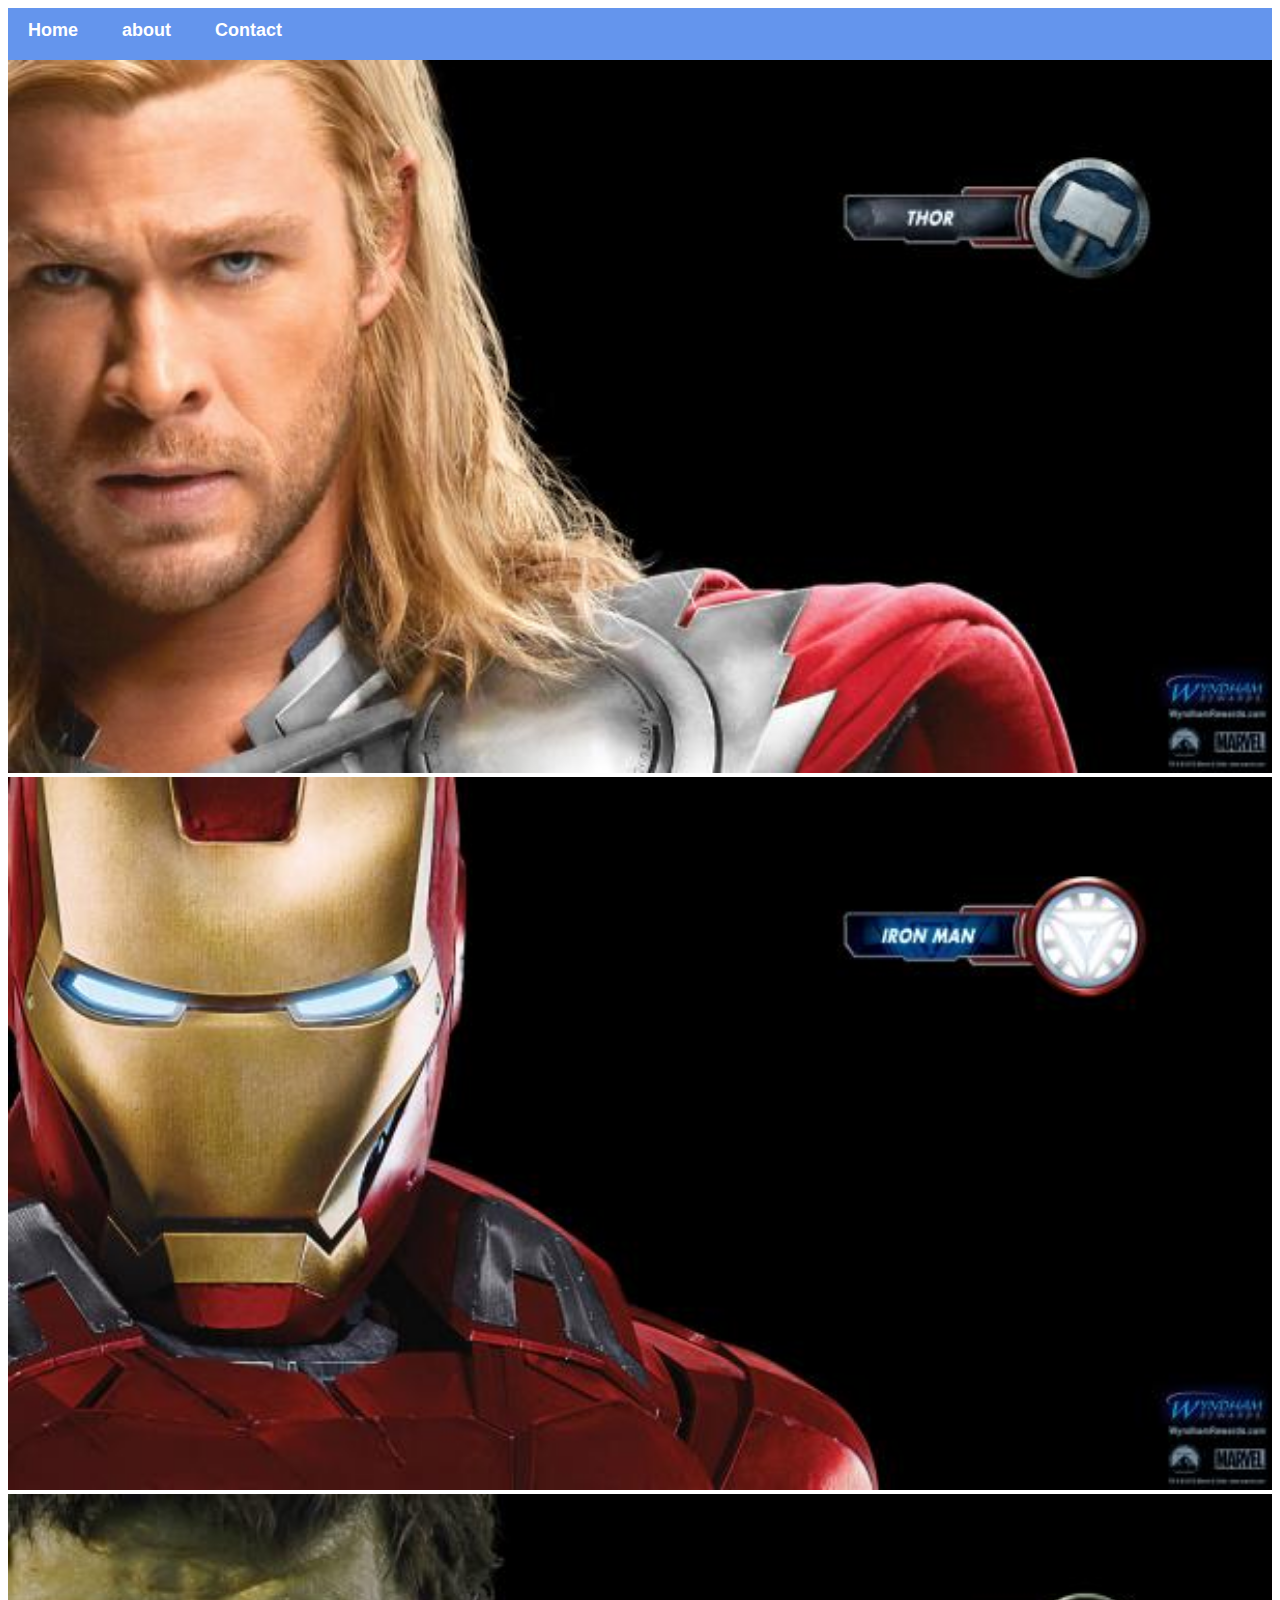
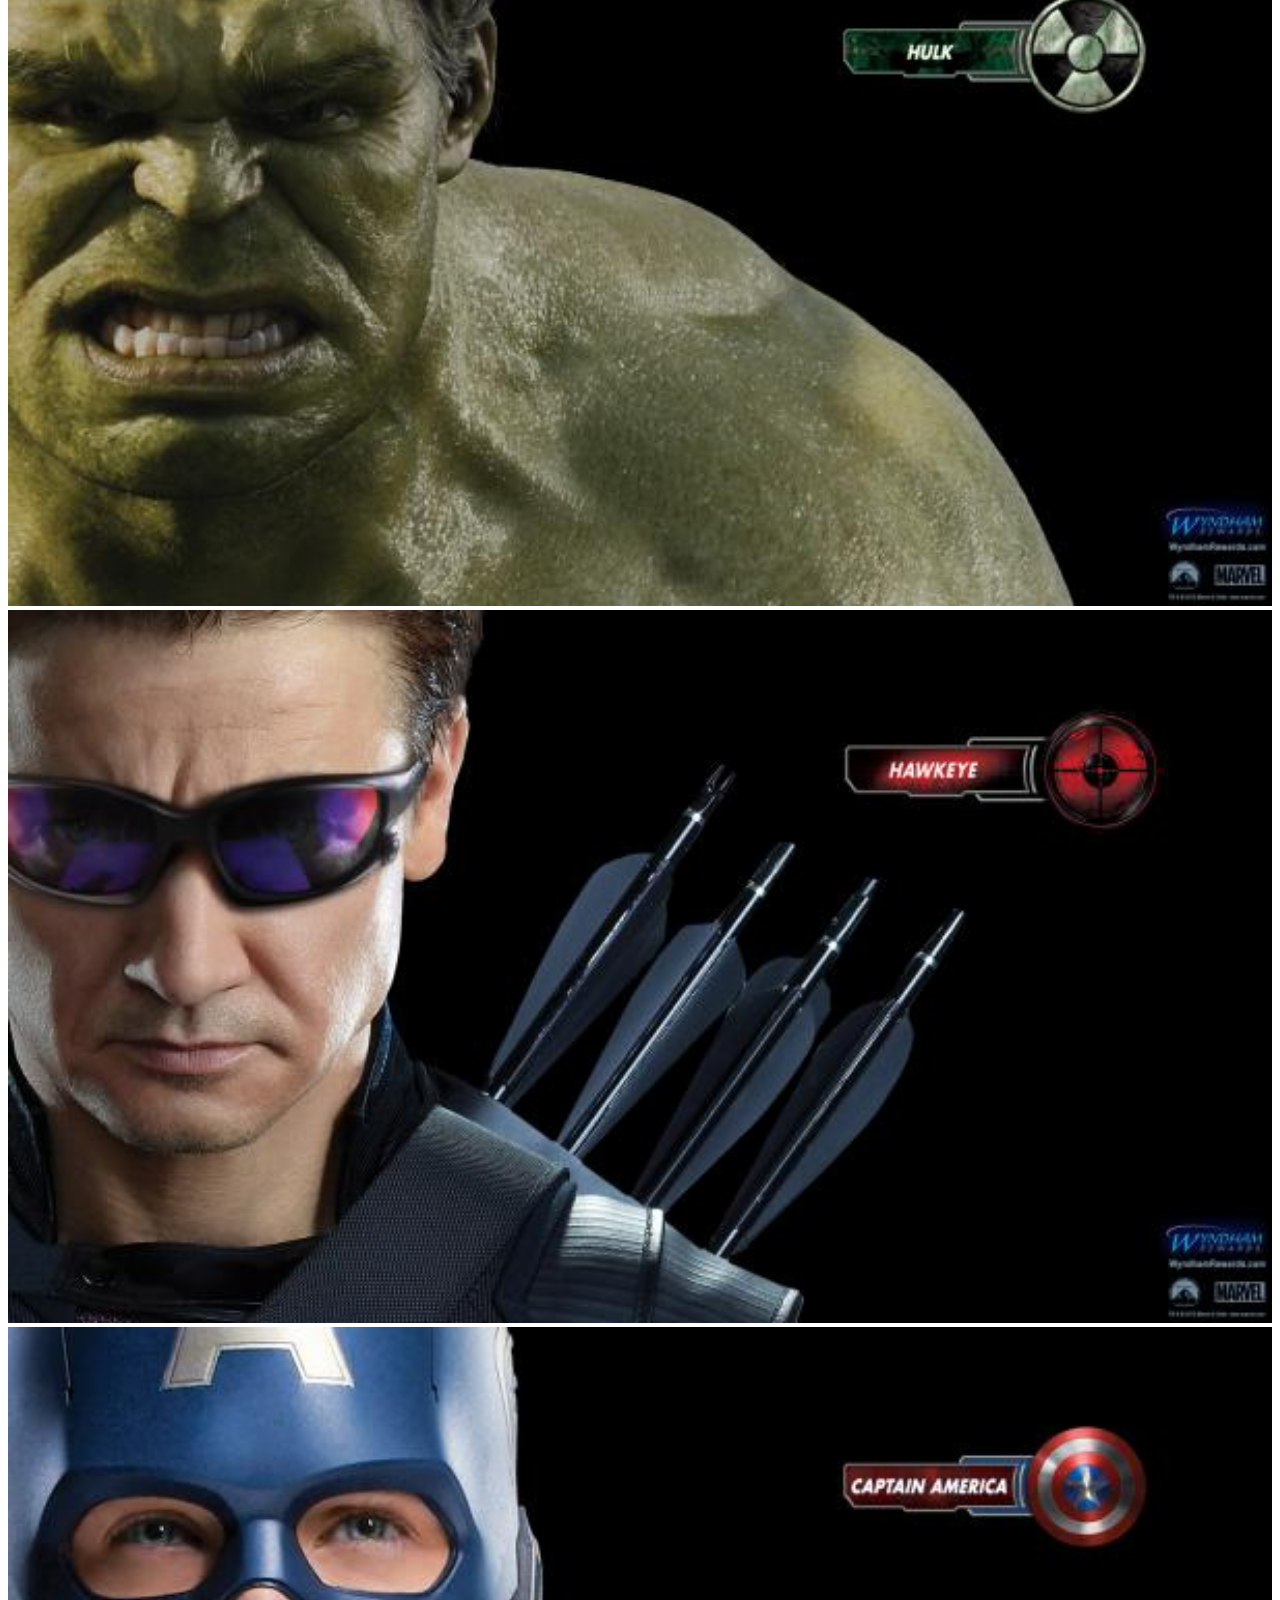
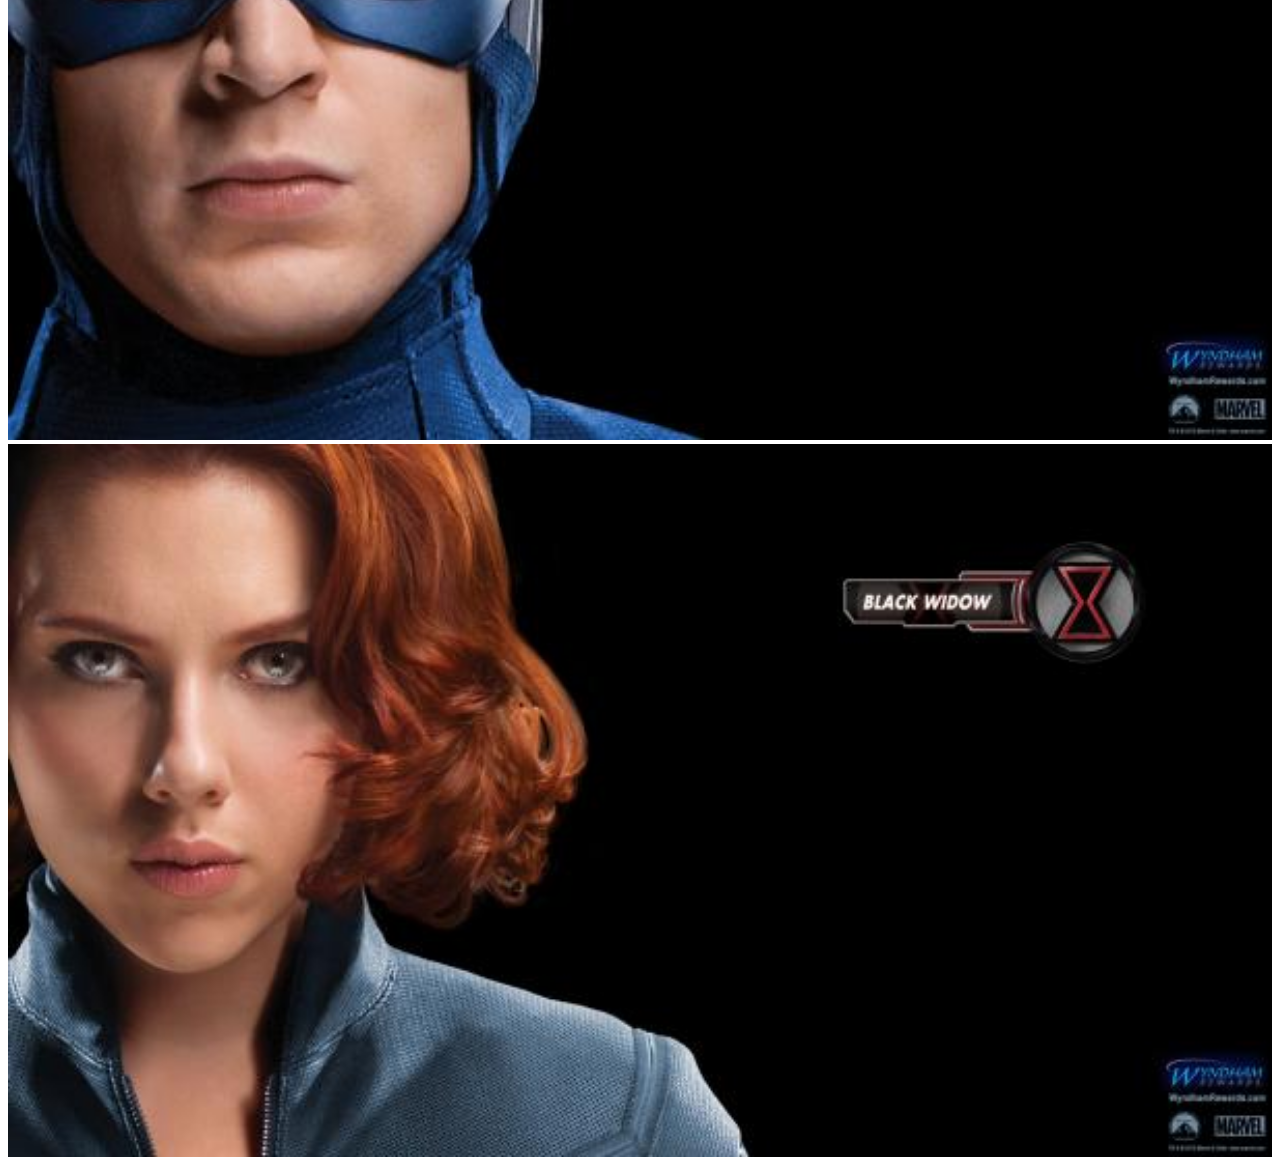
<file: index.html>
<!DOCTYPE html>
<html>
    <head>
        <link rel="stylesheet" href="style.css">
    </head>
    <body>
        <div id= "menu">
            <a href="index.html">Home</a>
            <a href="about.html">about</a>
            <a href="contact.html">Contact</a>
        </div>
        <div class="gallery">
            <a href="avenger-1.html"><img src="images/avengers_01.jpg"/></a>
            <a href="avenger-2.html"><img src="images/avengers_02.jpg"/></a>
            <a href="avenger-3.html"><img src="images/avengers_03.jpg"/></a>
            <a href="avenger-4.html"><img src="images/avengers_04.jpg"/></a>
            <a href="avenger-5.html"><img src="images/avengers_05.jpg"/></a>
            <a href="avenger-6.html"><img src="images/avengers_06.jpg"/></a>
        </div>
    </body>
</html>
</file>
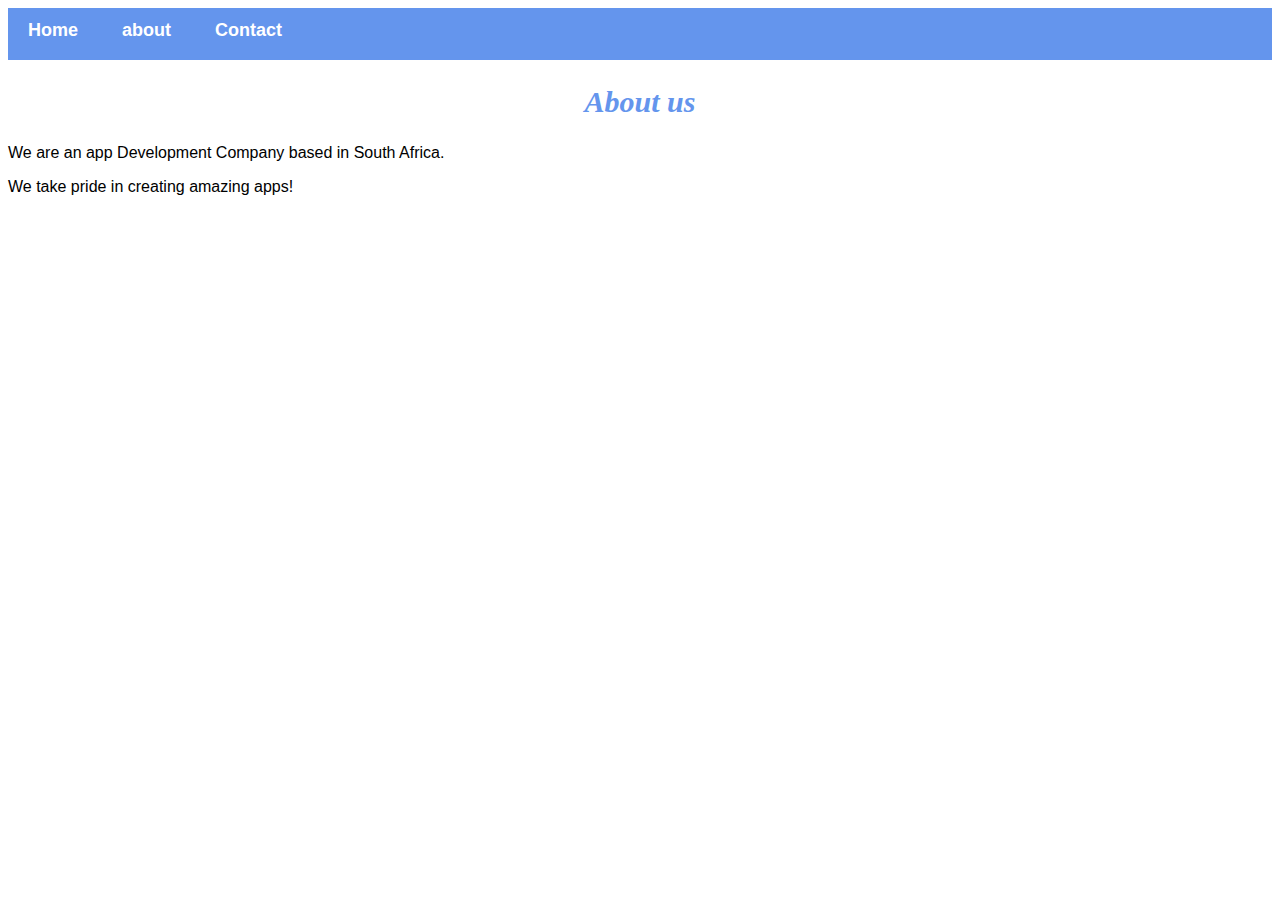
<file: about.html>
<!DOCTYPE html>
<html>
    <head>
        <link rel="stylesheet"href="style.css">
    </head>
    <body>
        <div id= "menu">
            <a href="index.html">Home</a>
            <a href="about.html">about</a>
            <a href="contact.html">Contact</a>
        </div>
        <h2>About us</h2>
        <p>We are an app Development Company based in South Africa.</p>
        <p>We take pride in creating amazing apps!</p>

    </body>
</html>
</file>
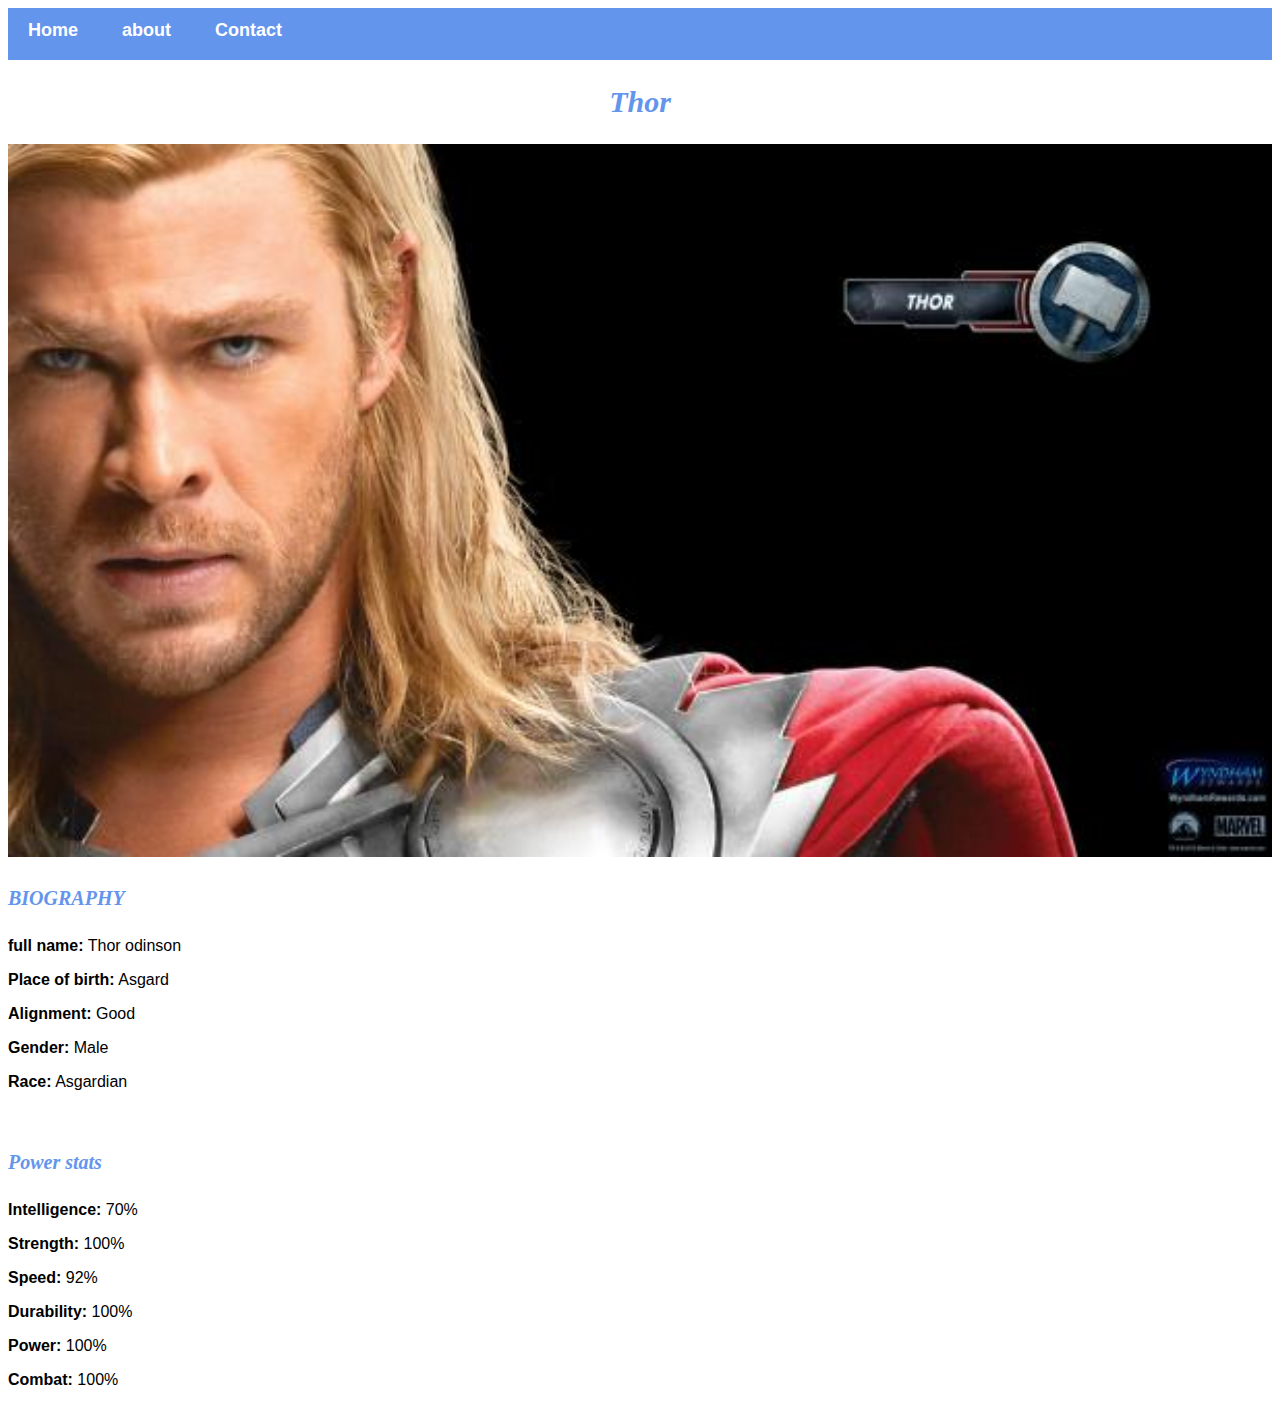
<file: avenger-1.html>
<!DOCTYPE html>
<html>
    <head>
        <link rel="stylesheet"href="style.css">
    </head>
    <body>
        <div id= "menu">
            <a href="index.html">Home</a>
            <a href="about.html">about</a>
            <a href="contact.html">Contact</a>
        </div>
        <h2>Thor</h2>
        <div class="gallery">
            <img src="images/avengers_01.jpg"/>       
        </div>
        <h4>BIOGRAPHY</h4>
        <p><b>full name:</b> Thor odinson</p>
        <p><b>Place of birth:</b> Asgard</p>
        <p><b>Alignment:</b> Good</p>
        <p><b>Gender:</b> Male</p>
        <p><b>Race:</b> Asgardian</p>

        <br/>

        <h4>Power stats</h4>
        <p><b>Intelligence:</b> 70%</p>
        <p><b>Strength:</b> 100%</p>
        <P><b>Speed:</b> 92%</P>
        <p><b>Durability:</b> 100%</p>
        <p><b>Power:</b> 100%</p>
        <p><b>Combat:</b> 100%</p>
    </body>
</html>
</file>
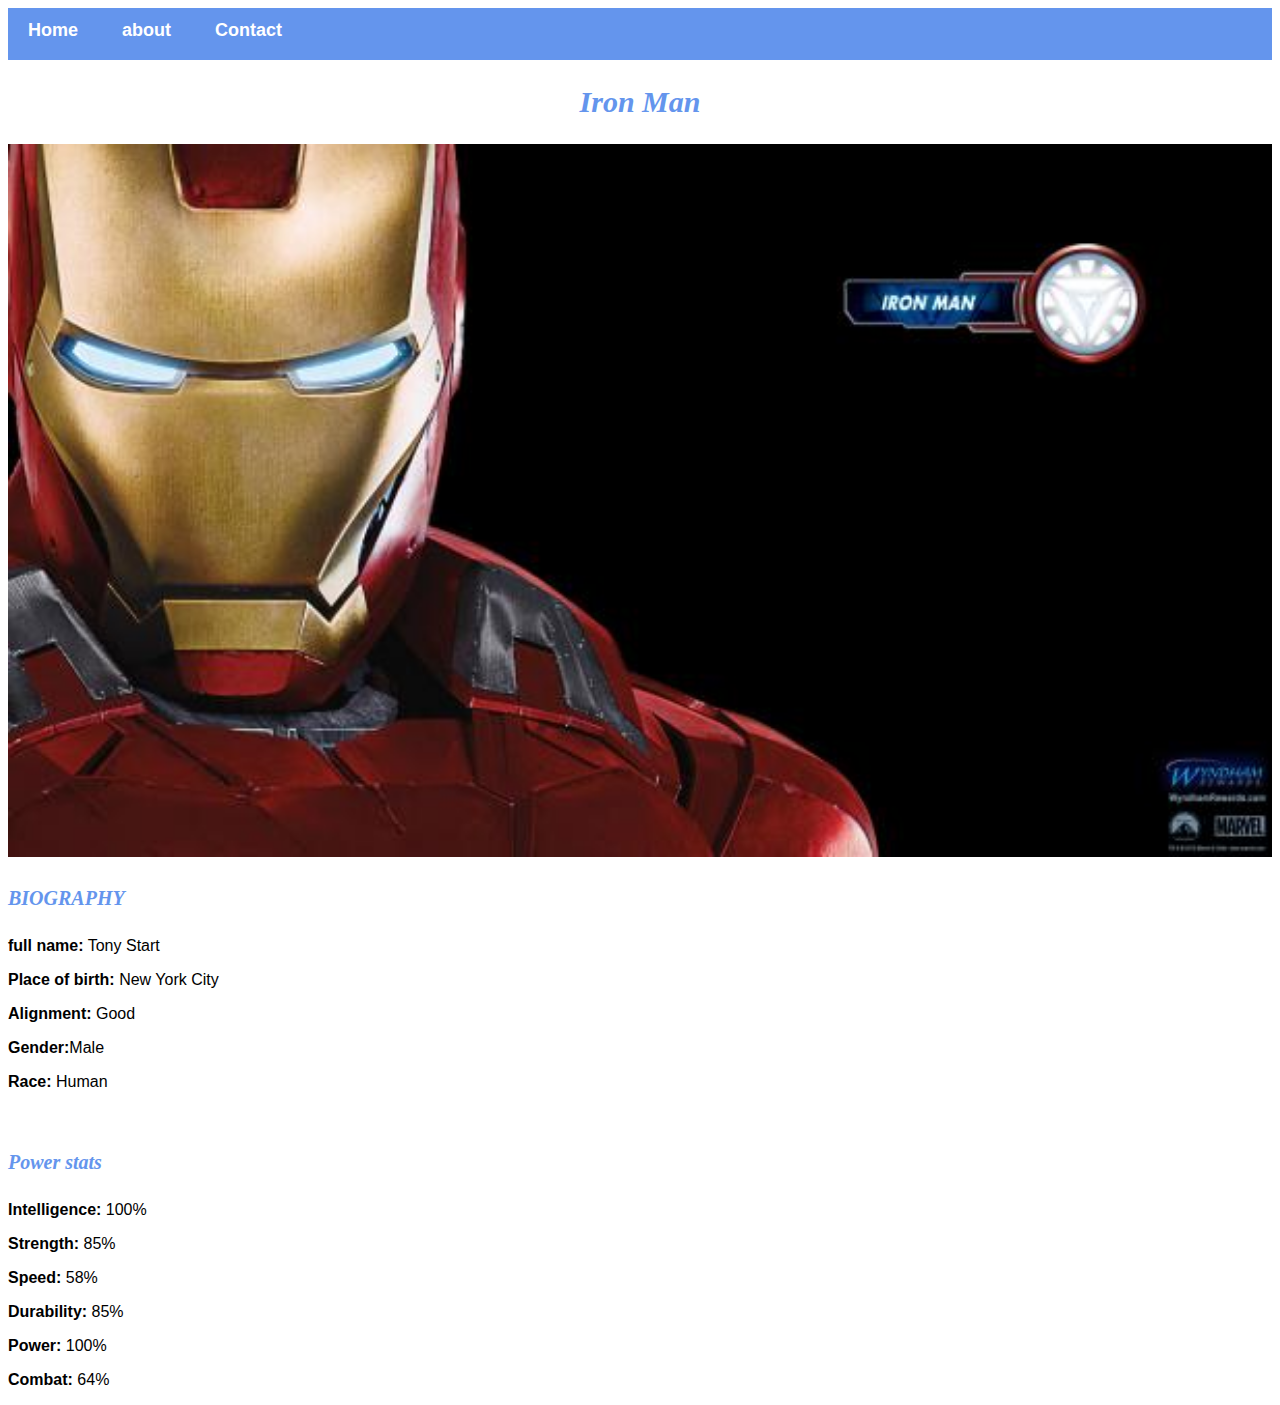
<file: avenger-2.html>
<!DOCTYPE html>
<html>
    <head>
        <link rel="stylesheet"href="style.css">
    </head>
    <body>
        <div id= "menu">
            <a href="index.html">Home</a>
            <a href="about.html">about</a>
            <a href="contact.html">Contact</a>
        </div>
        <h2>Iron Man</h2>
        <div class="gallery">
            <img src="images/avengers_02.jpg"/>       
        </div>
        <h4>BIOGRAPHY</h4>
        <p><b>full name:</b> Tony Start</p>
        <p><b>Place of birth:</b> New York City</p>
        <p><b>Alignment:</b> Good</p>
        <p><b>Gender:</b>Male</p>
        <p><b>Race:</b> Human</p>

        <br/>

        <h4>Power stats</h4>
        <p><b>Intelligence:</b> 100%</p>
        <p><b>Strength:</b> 85%</p>
        <P><b>Speed:</b> 58%</P>
        <p><b>Durability:</b> 85%</p>
        <p><b>Power:</b> 100%</p>
        <p><b>Combat:</b> 64%</p>
    </body>
</html>
</file>
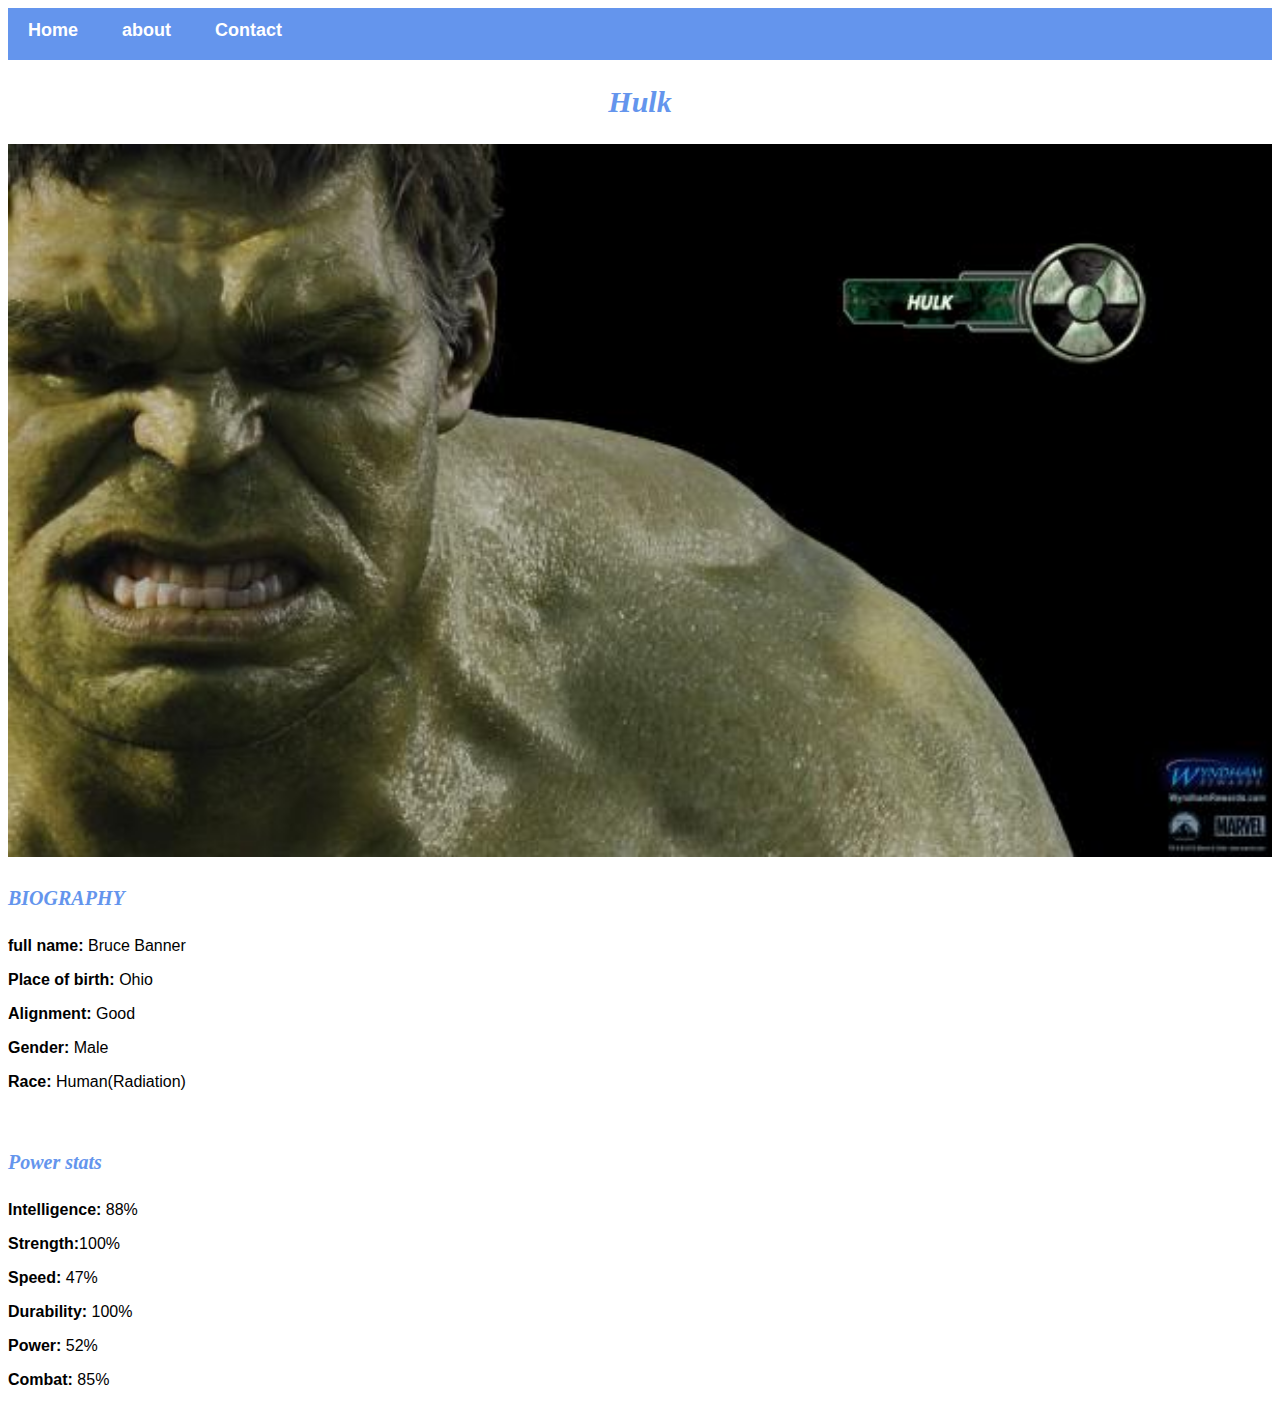
<file: avenger-3.html>
<!DOCTYPE html>
<html>
    <head>
        <link rel="stylesheet"href="style.css">
    </head>
    <body>
        <div id= "menu">
            <a href="index.html">Home</a>
            <a href="about.html">about</a>
            <a href="contact.html">Contact</a>
        </div>
        <h2>Hulk</h2>
        <div class="gallery">
            <img src="images/avengers_03.jpg"/>       
        </div>
        <h4>BIOGRAPHY</h4>
        <p><b>full name:</b> Bruce Banner</p>
        <p><b>Place of birth:</b> Ohio</p>
        <p><b>Alignment:</b> Good</p>
        <p><b>Gender:</b> Male</p>
        <p><b>Race:</b> Human(Radiation)</p>

        <br/>

        <h4>Power stats</h4>
        <p><b>Intelligence:</b> 88%</p>
        <p><b>Strength:</b>100%</p>
        <p><b>Speed:</b> 47%</p>
        <p><b>Durability:</b> 100%</p>
        <p><b>Power:</b> 52%</p>
        <p><b>Combat:</b> 85%</p>

    </body>
</html>
</file>
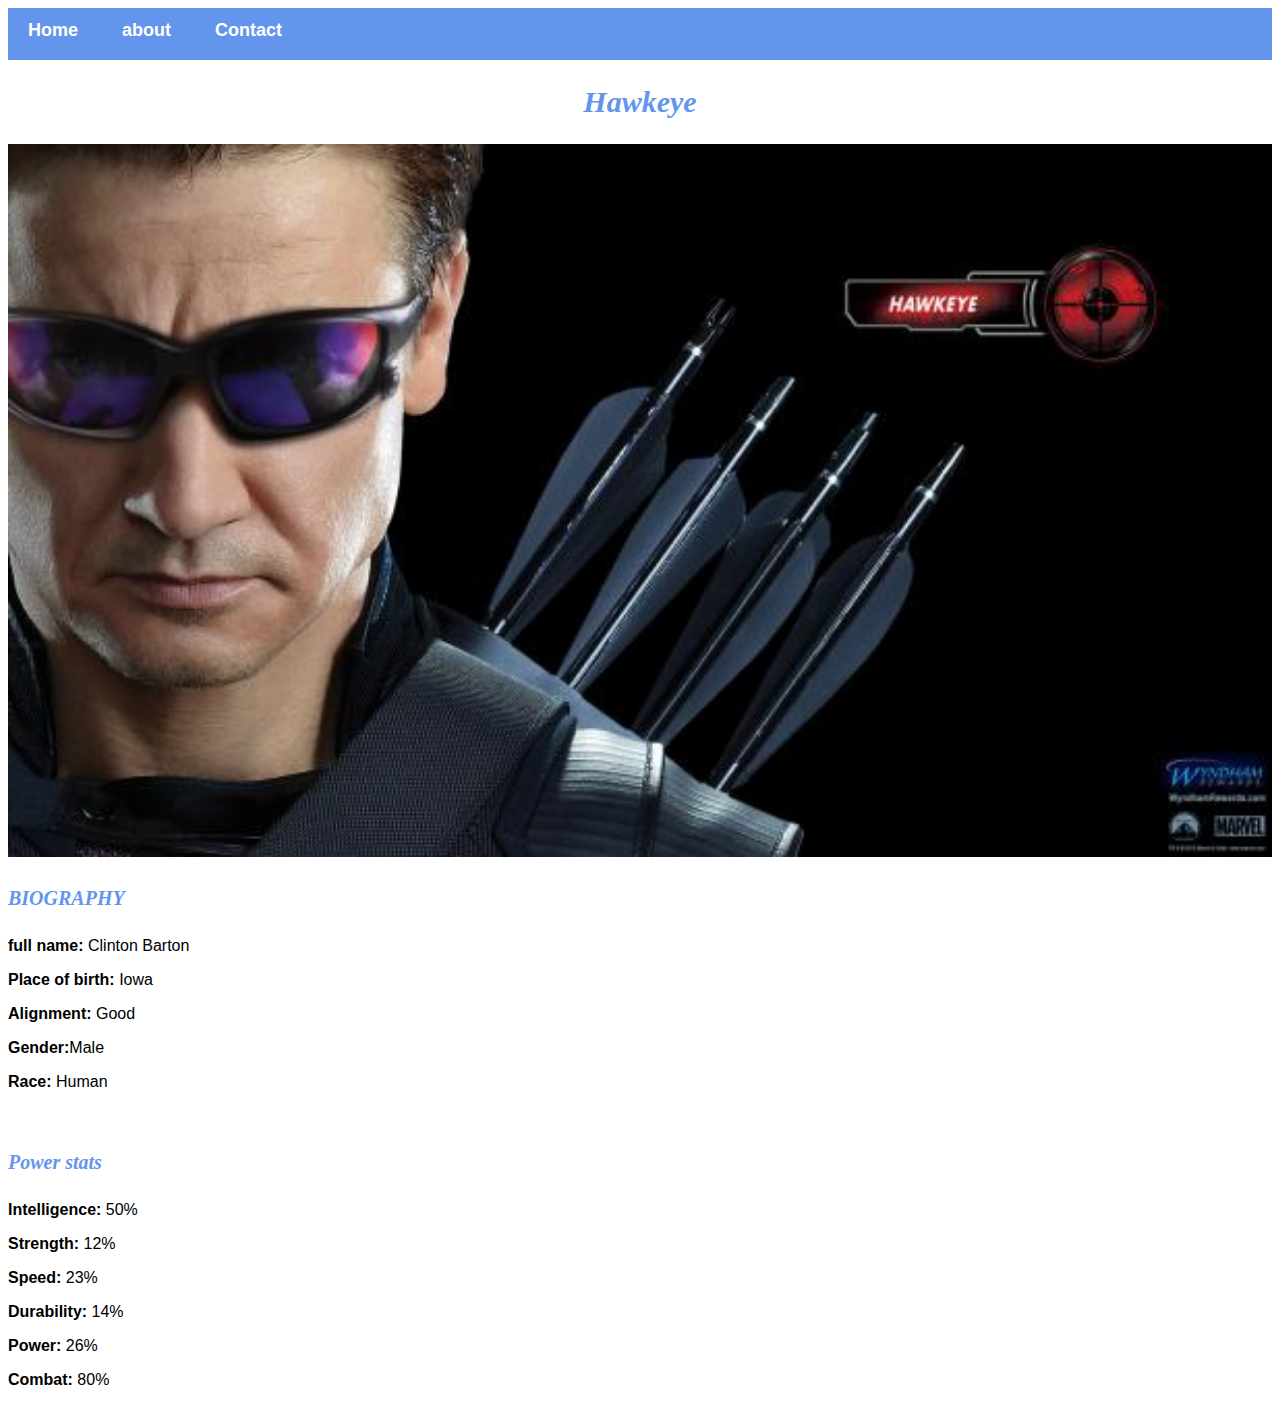
<file: avenger-4.html>
<!DOCTYPE html>
<html>
    <head>
        <link rel="stylesheet"href="style.css">
    </head>
    <body>
        <div id= "menu">
            <a href="index.html">Home</a>
            <a href="about.html">about</a>
            <a href="contact.html">Contact</a>
        </div>
        <h2>Hawkeye</h2>
        <div class="gallery">
            <img src="images/avengers_04.jpg"/>       
        </div>
        <h4>BIOGRAPHY</h4>
        <p><b>full name:</b> Clinton Barton</p>
        <p><b>Place of birth:</b> Iowa</p>
        <p><b>Alignment:</b> Good</p>
        <p><b>Gender:</b>Male</p>
        <p><b>Race:</b> Human</p>

        <br/>

        <h4>Power stats</h4>
        <p><b>Intelligence:</b> 50%</p>
        <p><b>Strength:</b> 12%</p>
        <P><b>Speed:</b> 23%</P>
        <p><b>Durability:</b> 14%</p>
        <p><b>Power:</b> 26%</p>
        <p><b>Combat:</b> 80%</p>
    </body>
</html>
</file>
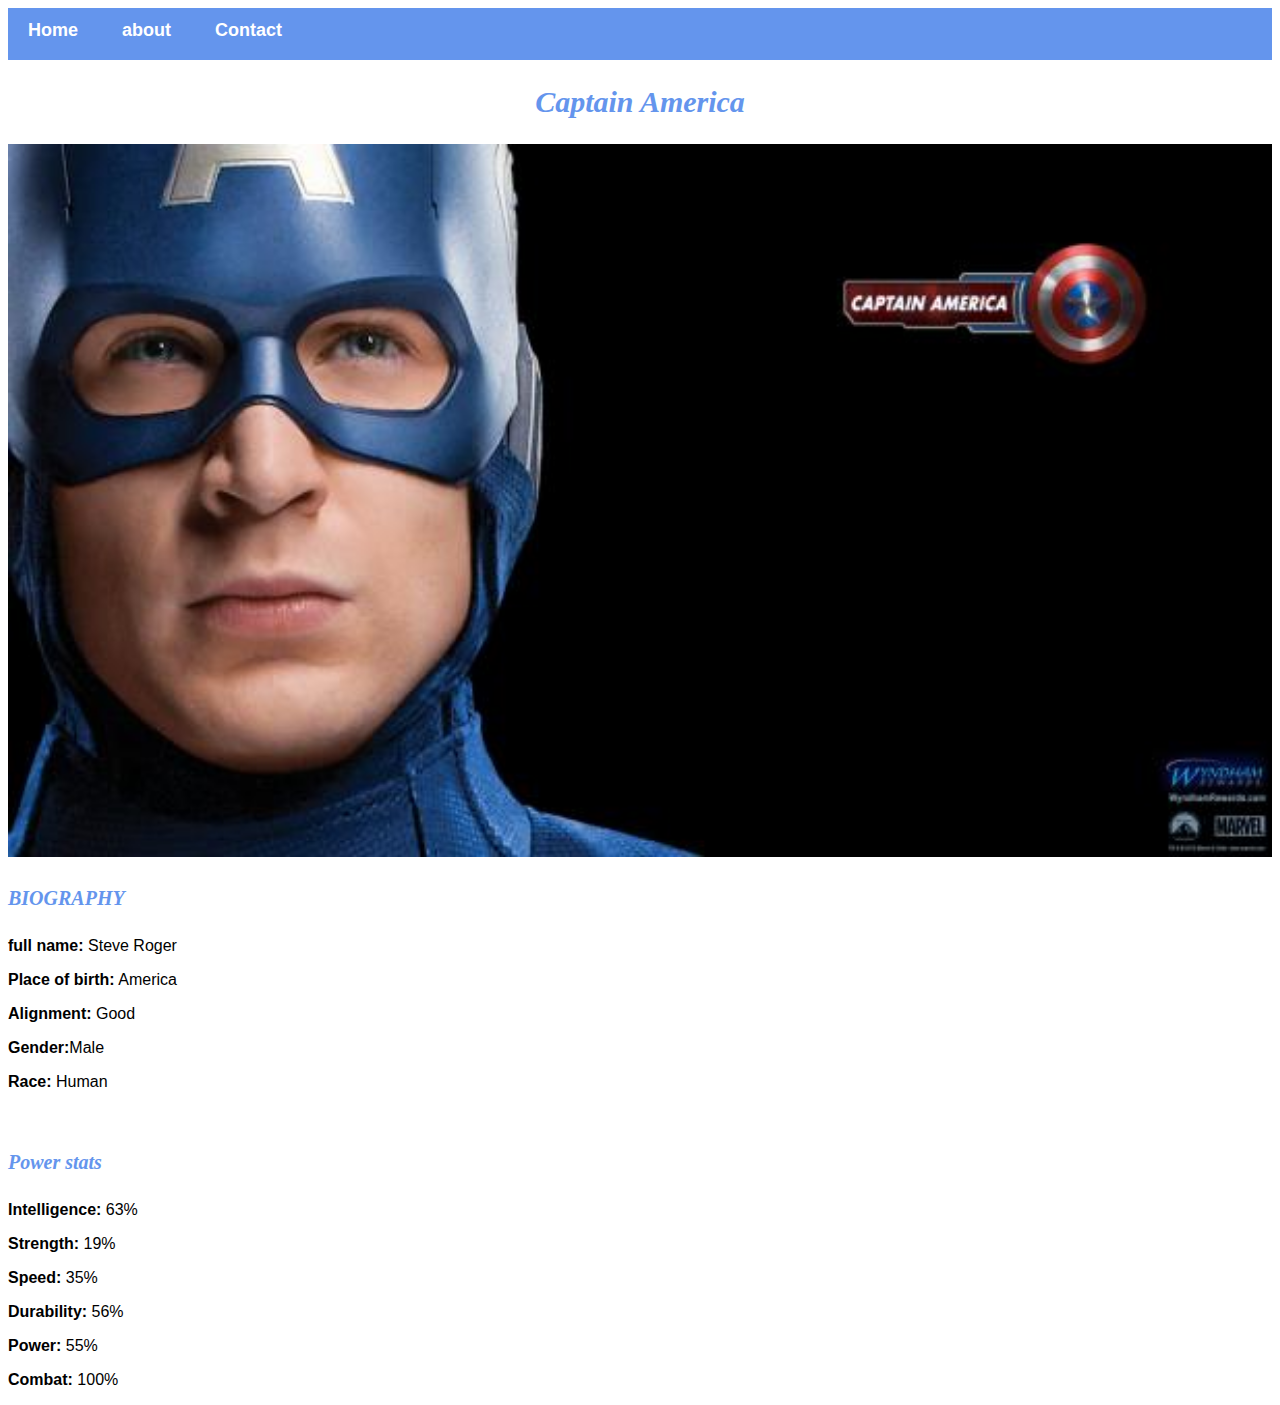
<file: avenger-5.html>
<!DOCTYPE html>
<html>
    <head>
        <link rel="stylesheet"href="style.css">
    </head>
    <body>
        <div id= "menu">
            <a href="index.html">Home</a>
            <a href="about.html">about</a>
            <a href="contact.html">Contact</a>
        </div>
        <h2>Captain America</h2>
        <div class="gallery">
            <img src="images/avengers_05.jpg"/>       
        </div>
        <h4>BIOGRAPHY</h4>
        <p><b>full name:</b> Steve Roger</p>
        <p><b>Place of birth:</b> America</p>
        <p><b>Alignment:</b> Good</p>
        <p><b>Gender:</b>Male</p>
        <p><b>Race:</b> Human</p>

        <br/>

        <h4>Power stats</h4>
        <p><b>Intelligence:</b> 63%</p>
        <p><b>Strength:</b> 19%</p>
        <P><b>Speed:</b> 35%</P>
        <p><b>Durability:</b> 56%</p>
        <p><b>Power:</b> 55%</p>
        <p><b>Combat:</b> 100%</p>
    </body>
</html>
</file>
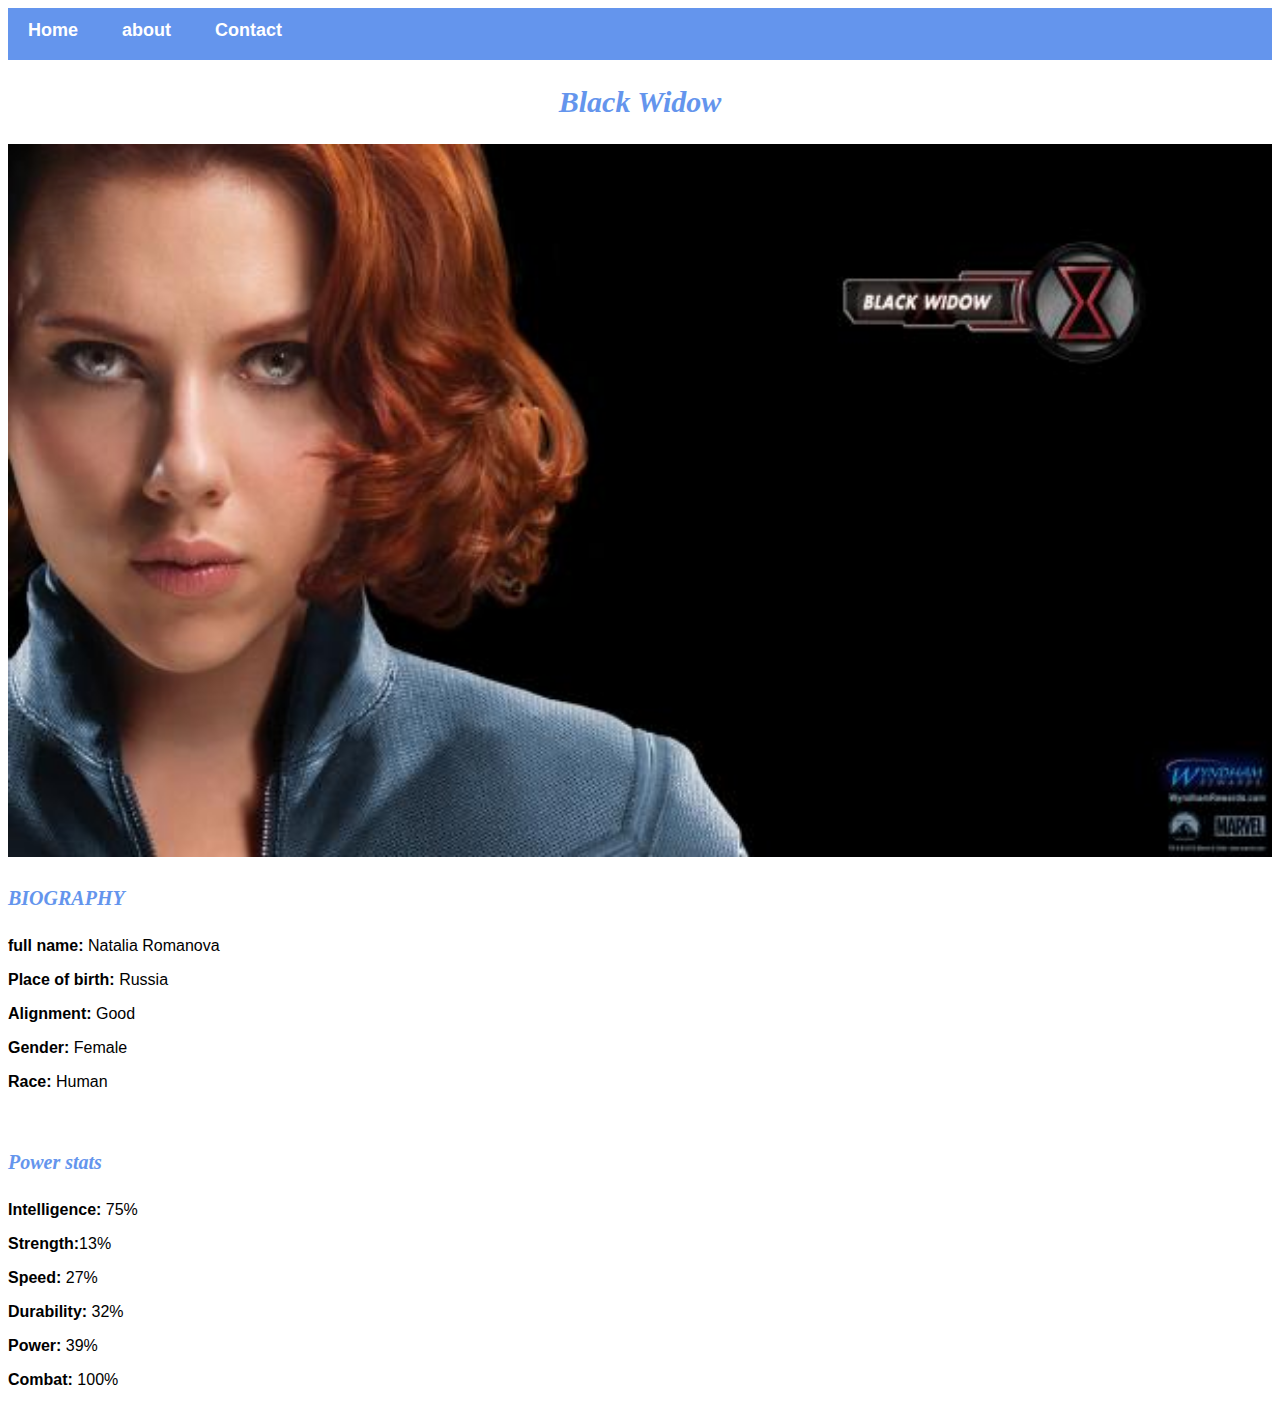
<file: avenger-6.html>
<!DOCTYPE html>
<html>
    <head>
        <link rel="stylesheet"href="style.css">
    </head>
    <body>
        <div id= "menu">
            <a href="index.html">Home</a>
            <a href="about.html">about</a>
            <a href="contact.html">Contact</a>
        </div>
        <h2>Black Widow</h2>
        <div class="gallery">
            <img src="images/avengers_06.jpg"/>       
        </div>
        <h4>BIOGRAPHY</h4>
        <p><b>full name:</b> Natalia Romanova</p>
        <p><b>Place of birth:</b> Russia</p>
        <p><b>Alignment:</b> Good</p>
        <p><b>Gender:</b> Female</p>
        <p><b>Race:</b> Human</p>

        <br/>

        <h4>Power stats</h4>
        <p><b>Intelligence:</b> 75%</p>
        <p><b>Strength:</b>13%</p>
        <p><b>Speed:</b> 27%</p>
        <p><b>Durability:</b> 32%</p>
        <p><b>Power:</b> 39%</p>
        <p><b>Combat:</b> 100%</p>
    </body>
</html>
</file>
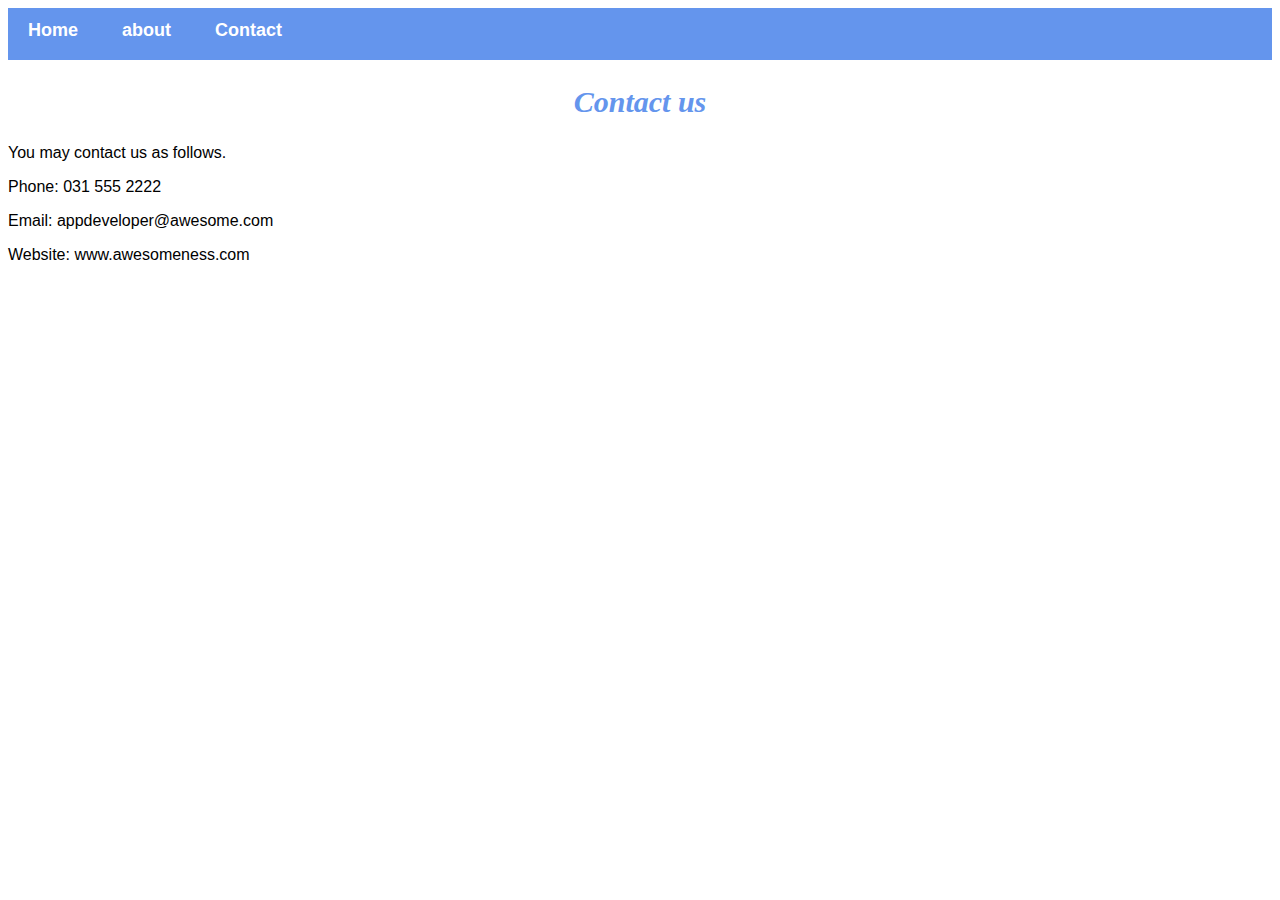
<file: contact.html>
<!DOCTYPE html>
<html>
    <head>
        <link rel="stylesheet"href="style.css">
    </head>
    <body>
        <div id= "menu">
            <a href="index.html">Home</a>
            <a href="about.html">about</a>
            <a href="contact.html">Contact</a>
        </div>
        <h2>Contact us</h2>
        <p>You may contact us as follows.</p>
        <p>Phone: 031 555 2222</p>
        <p>Email: appdeveloper@awesome.com</p>
        <p>Website: www.awesomeness.com</p>

    </body>
</html>
</file>
<file: style.css>
.gallery img{
    width:100%;
}

h2{
   font-family: Impact, fantasy;
    text-align: center;
    font-size: 30px;
    color: cornflowerblue;
    font-style: italic;
}

h4{
    font-family: Impact, fantasy;
    font-size: 20px;
    color: cornflowerblue;
    font-style: italic;
}

p{
    font-family: Helvetica, sans-serif;
}

#menu{
    width: 100%;
    height: 40px;
    background-color: cornflowerblue;
    padding-top:12px;
}

#menu a{
    color: #ffffff;
    font-family: Helvetica, sans-serif;
    font-size: 18px;
    text-decoration: none;
    font-weight: 800;
    padding-left: 20px;
    padding-right: 20px;
}

#menu a:hover{
    color: #5077bd;
}
</file>
